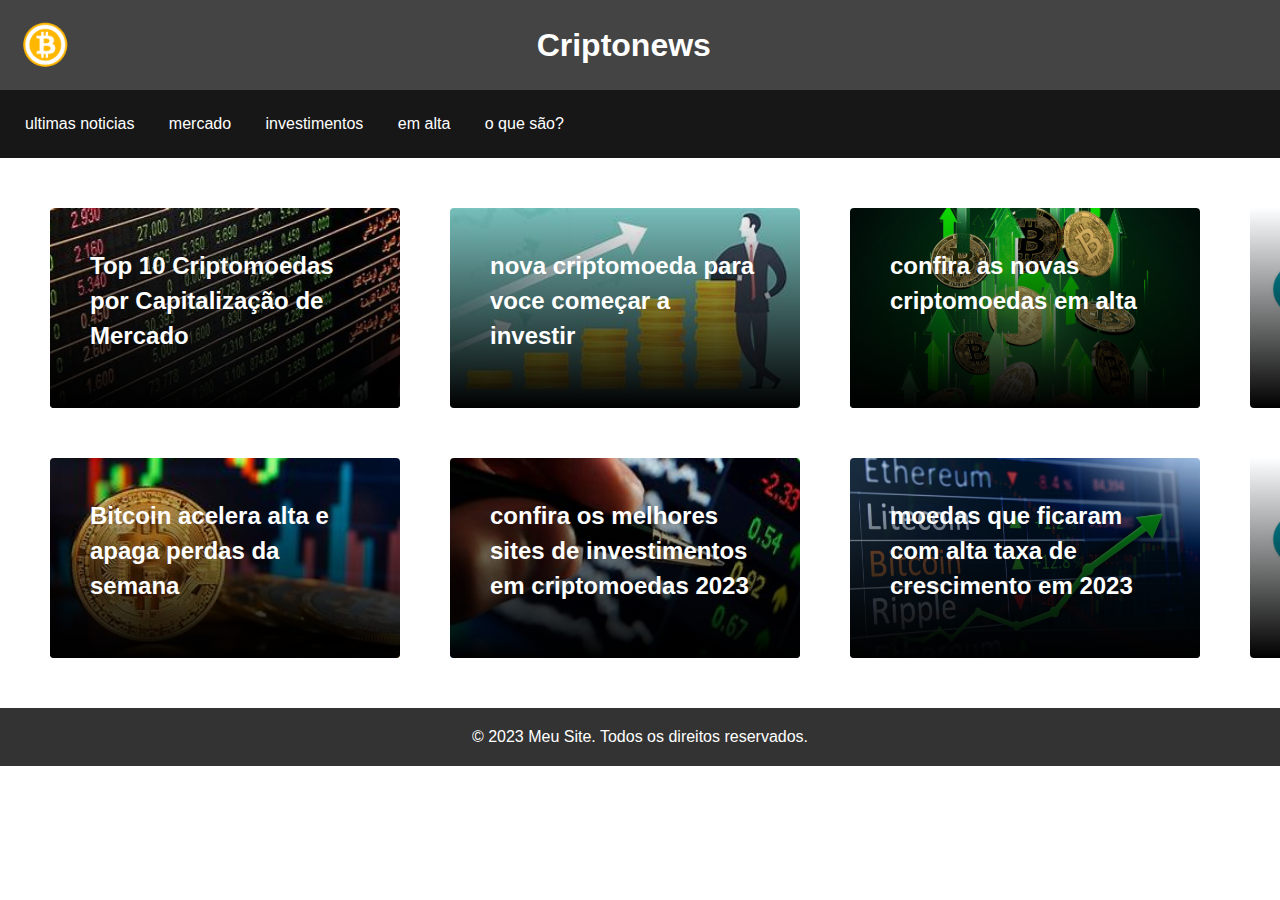
<file: site bitcoin/index.html>
<!DOCTYPE html>
<html lang="pt-br">

<head>
  <meta charset="UTF-8">
  <meta name="viewport" content="width=device-width, initial-scale=1.0">
  <link rel="stylesheet" href="style.css">
  <title>Criptonews</title>
</head>

<body>
  <header class="cabecalho">
      <img src="imagens/bitcoinpng.png">
    <h1 id=titulo>Criptonews</h1>
     </header>

  <nav class="dp-menu">
    <menu>
      <ul>
        <li><a href="index.html">ultimas noticias</a>
        </li>
        <li><a href="mercado.html">mercado</a>
          <ul>
            <li><a href="preços.html">preços</a></li>
            <li><a href="#">gráficos</a></li>
            <li><a href="#">capitalizaçao</a></li>
          </ul>
        </li>
        <li><a href="investimentos.html">investimentos</a>
          <ul>
            <li><a href="#">onde investir</a></li>
            <li><a href="#">melhores investimentos</a></li>
            <li><a href="#">como investir</a></li>
          </ul>
        </li>
        <li>
          <a href="tendencia.html">em alta</a>
          </li>
        <li><a href="definição.html">o que são?</a>
        </li>
      </ul>
    </menu>
</nav>

  <main>
  <section class="container">
    <div class="conteudo">
      <a href="mercado.html">
        <img src="imagens/mercado.jpg" alt="">
        <div class="texto">
          <h2>Top 10 Criptomoedas por Capitalização de Mercado</h2>
        </div>
      </a>
      </div>
        
    </div>
    <div class="conteudo">
      <a href="investimentos.html">
        <img src="imagens/investimentos.jpg">
        <div class="texto">
          <h2>nova criptomoeda para voce começar a investir</h2>
        </div>
      </a>
    </div>
    <div class="conteudo">
      <a href="tendencia.html">
        <img src="imagens/Bitcoin.jpg">
        <div class="texto">
          <h2>confira as novas criptomoedas em alta</h2>
        </div>
      </a>
    </div>
    <div class="conteudo">
      <a href="definição.html">
        <img src="imagens/duvidas.jpg">
        <div class="texto">
          <h2>entenda melhor o que são bitcoins</h2>
        </div>
      </a>
    </div>
    <div class="conteudo">
      <a href="mercado.html">
        <img src="imagens/bitcoin 2.jpg" alt="">
        <div class="texto">
          <h2>Bitcoin acelera alta e apaga perdas da semana </h2>
        </div>
      </a>
      </div>
        
    </div>
    <div class="conteudo">
      <a href="investimentos.html">
        <img src="imagens/investimentosite.jpg">
        <div class="texto">
          <h2>confira os melhores sites de investimentos em criptomoedas 2023</h2>
        </div>
      </a>
    </div>
    <div class="conteudo">
      <a href="tendencia.html">
        <img src="imagens/crescimento.jpg">
        <div class="texto">
          <h2>moedas que ficaram com alta taxa de crescimento em 2023</h2>
        </div>
      </a>
    </div>
    <div class="conteudo">
      <a href="tendencia.html">
        <img src="imagens/duvidas.jpg">
        <div class="texto">
          <h2>Ainda vale a pena investir em bitcoin Confira </h2>
        </div>
      </a>
    </div>
  





   
  </section>

  <footer>
    &copy; 2023 Meu Site. Todos os direitos reservados.
  </footer>
</main>
</body>

</html>
</file>
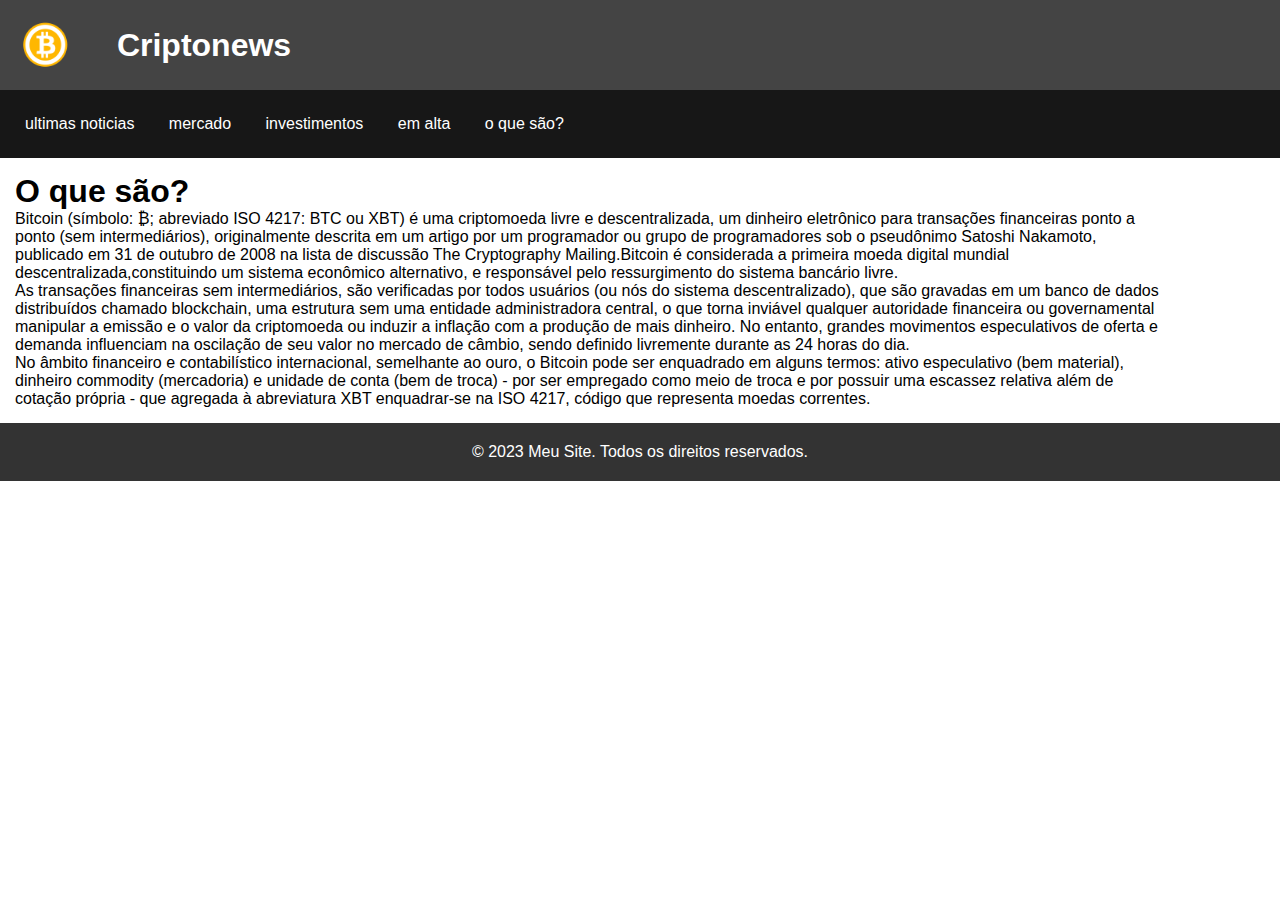
<file: site bitcoin/definição.html>
<!DOCTYPE html>
<html lang="pt-br">

<head>
  <meta charset="UTF-8">
  <meta name="viewport" content="width=device-width, initial-scale=1.0">
  <link rel="stylesheet" href="style.css">
  <title>Criptonews</title>
</head>

<body>
  <header class="cabecalho">
    <img src="imagens/bitcoinpng.png">
    <h1>Criptonews</h1>
  </header>

  <nav class="dp-menu">
    <menu>
      <ul>
        <li><a href="index.html">ultimas noticias</a>
        </li>
        <li><a href="mercado.html">mercado</a>
          <ul>
            <li><a href="#">preços</a></li>
            <li><a href="#">gráficos</a></li>
            <li><a href="#">capitalizaçao</a></li>
          </ul>
        </li>
        <li><a href="investimentos.html">investimentos</a>
          <ul>
            <li><a href="#">onde investir</a></li>
            <li><a href="#">melhores investimentos</a></li>
            <li><a href="#">como investir</a></li>
          </ul>
        </li>
        <li>
          <a href="tendencia.html">em alta</a>
        </li>
        <li><a href="definição.html">o que são?</a>
        </li>
      </ul>
    </menu>
  </nav>


  <section></section>
  <div class="box">
    <h1>O que são?</h1>
    <p>Bitcoin (símbolo: ₿; abreviado ISO 4217: BTC ou XBT) é uma criptomoeda livre e descentralizada, um dinheiro
      eletrônico para transações financeiras ponto a ponto (sem intermediários), originalmente descrita em um
      artigo por um programador ou grupo de programadores sob o pseudônimo Satoshi Nakamoto, publicado em 31
      de outubro de 2008 na lista de discussão The Cryptography Mailing.Bitcoin é considerada a primeira
      moeda digital mundial descentralizada,constituindo um sistema econômico alternativo, e responsável pelo
      ressurgimento do sistema bancário livre.</p>

      <p>As transações financeiras sem intermediários, são verificadas por todos usuários (ou nós do sistema
      descentralizado), que são gravadas em um banco de dados distribuídos chamado blockchain, uma estrutura sem
      uma entidade administradora central, o que torna inviável qualquer autoridade financeira ou governamental
      manipular a emissão e o valor da criptomoeda ou induzir a inflação com a produção de mais dinheiro. No
      entanto, grandes movimentos especulativos de oferta e demanda influenciam na oscilação de seu valor no mercado de
      câmbio, sendo definido livremente durante as 24 horas do dia.</p>

      <p>No âmbito financeiro e contabilístico internacional, semelhante ao ouro, o Bitcoin pode ser enquadrado em alguns
      termos: ativo especulativo (bem material), dinheiro commodity (mercadoria) e unidade de conta (bem de troca) - por
      ser empregado como meio de troca e por possuir uma escassez relativa além de cotação própria - que agregada à
      abreviatura XBT enquadrar-se na ISO 4217, código que representa moedas correntes.</p>
  </div>
  </section>

  <footer>
    &copy; 2023 Meu Site. Todos os direitos reservados.
  </footer>
</body>

</html>
</file>
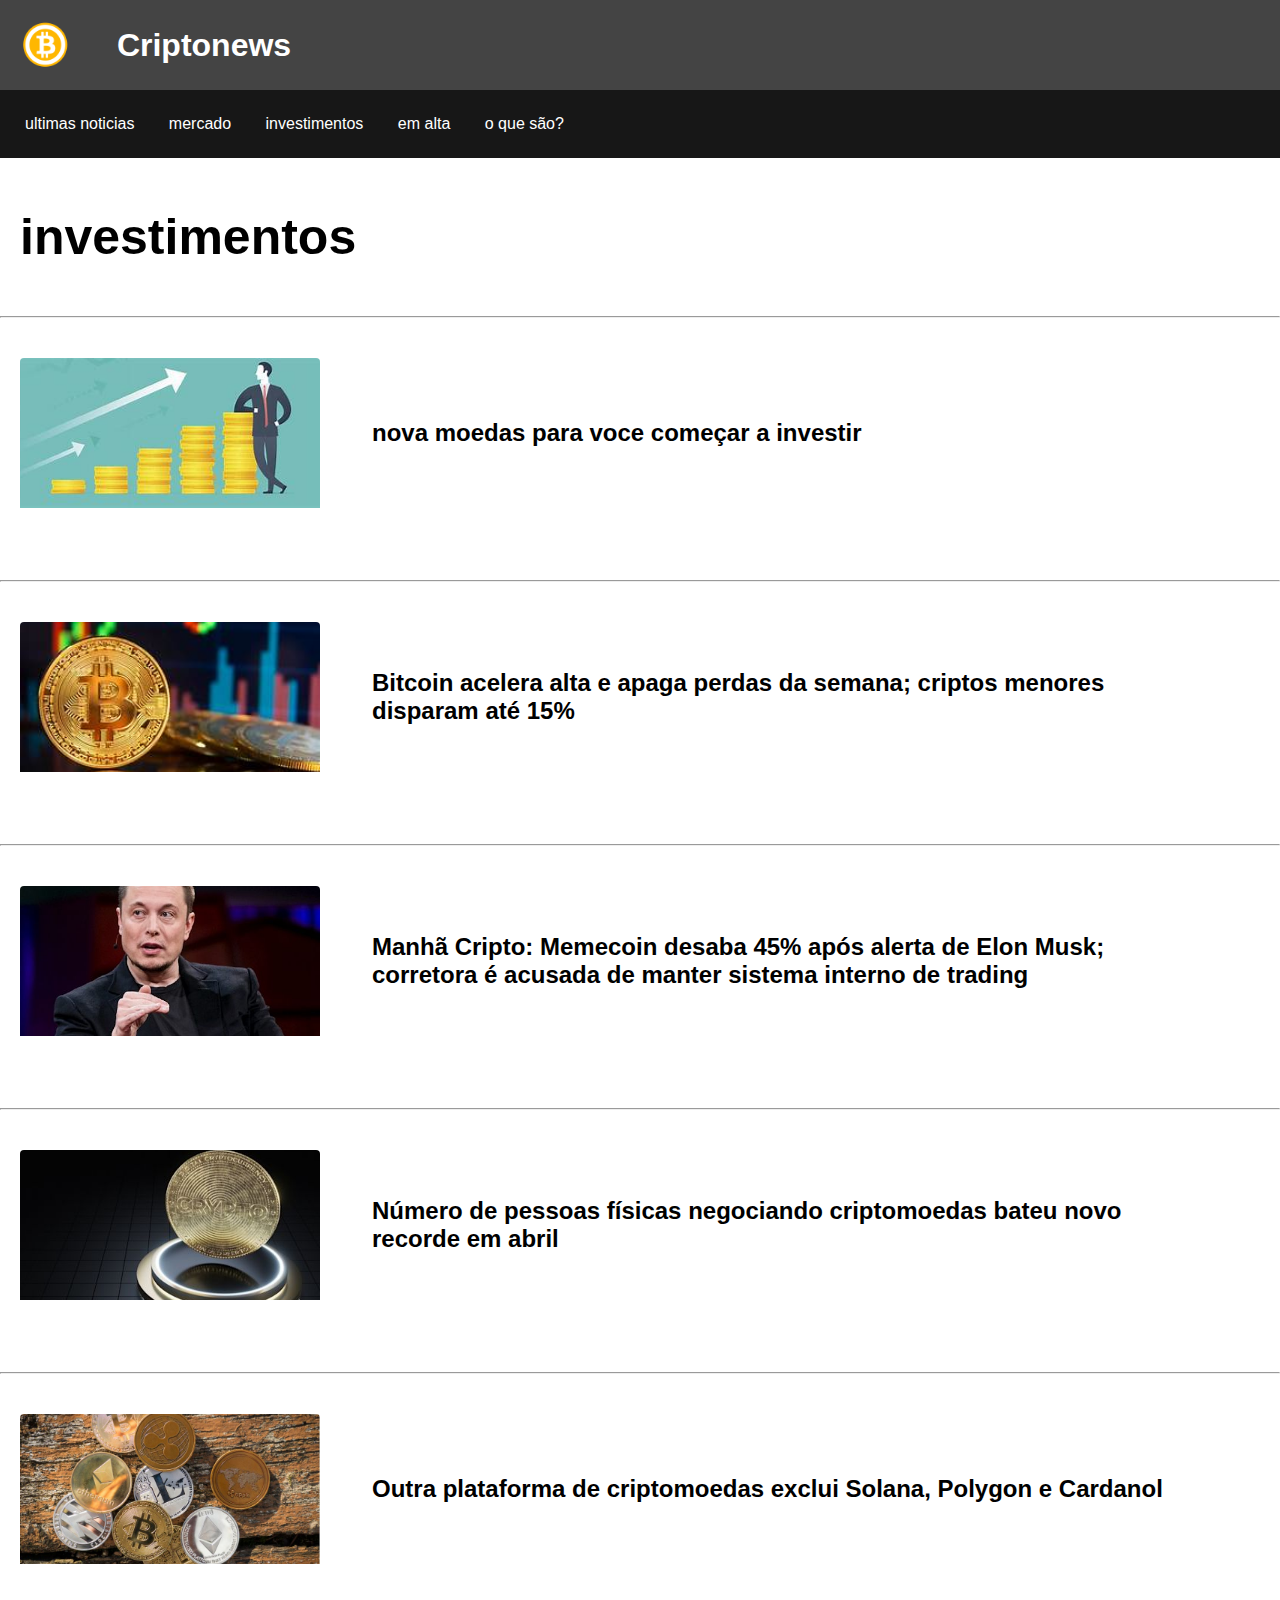
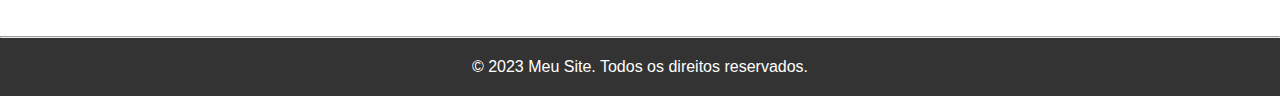
<file: site bitcoin/investimentos.html>
<!DOCTYPE html>
<html lang="pt-br">

<head>
  <meta charset="UTF-8">
  <meta name="viewport" content="width=device-width, initial-scale=1.0">
  <link rel="stylesheet" href="style.css">
  <title>Criptonews</title>
</head>

<body>
  <header class="cabecalho">
      <img src="imagens/bitcoinpng.png">
    <h1>Criptonews</h1>
     </header>

  <nav class="dp-menu">
    <menu>
      <ul>
        <li><a href="index.html">ultimas noticias</a>
        </li>
        <li><a href="mercado.html">mercado</a>
          <ul>
            <li><a href="preços.html">preços</a></li>
            <li><a href="#">gráficos</a></li>
            <li><a href="#">capitalizaçao</a></li>
          </ul>
        </li>
        <li><a href="investimentos.html">investimentos</a>
          <ul>
            <li><a href="#">onde investir</a></li>
            <li><a href="#">melhores investimentos</a></li>
            <li><a href="#">como investir</a></li>
          </ul>
        </li>
        <li>
          <a href="tendencia.html">em alta</a>
          </li>
        <li><a href="definição.html">o que são?</a>
        </li>
      </ul>
    </menu>
</nav>

<section class="colunas">

  <main>
    <h1 id=tituloprincipal>investimentos</h1>
      <hr>
        <div class="item">
          <article class="artigo">
                <img src="imagens/investimentos.jpg"> 
              <h4>
                <a href="index.html">nova moedas para voce começar a investir</a>
              </h4>
          </article>
        </div>
      </div>
      <hr>
      <div class="item">
        <article class="artigo">
              <img src="imagens/bitcoin 2.jpg" alt="">
            <h4>
              <a href="index.html">Bitcoin acelera alta e apaga perdas da semana; criptos menores disparam até 15%</a>
            </h4>
        </article>
      </div>
    <hr>
    <div class="item">
      <article class="artigo">
            <img src="imagens/elon.jpeg" alt="">
          <h4>
            <a href="index.html">Manhã Cripto: Memecoin desaba 45% após alerta de Elon Musk; corretora é acusada de manter sistema interno de trading</a>
          </h4>
      </article>
    </div>
  <hr>
  <div class="item">
    <article class="artigo">
          <img src="imagens/cripto.jpeg" alt="">
        <h4>
          <a href="index.html">Número de pessoas físicas negociando criptomoedas bateu novo recorde em abril
          </a>
        </h4>
    </article>
  </div>
<hr>
<div class="item">
  <article class="artigo">
        <img src="imagens/crypto.jpg" alt="">
      <h4>
        <a href="index.html">Outra plataforma de criptomoedas exclui Solana, Polygon e Cardanol</a>
      </h4>
  </article>
</div>
<hr>



  </main>
</section>
  <footer>
    &copy; 2023 Meu Site. Todos os direitos reservados.
  </footer>
</body>

</html>
</file>
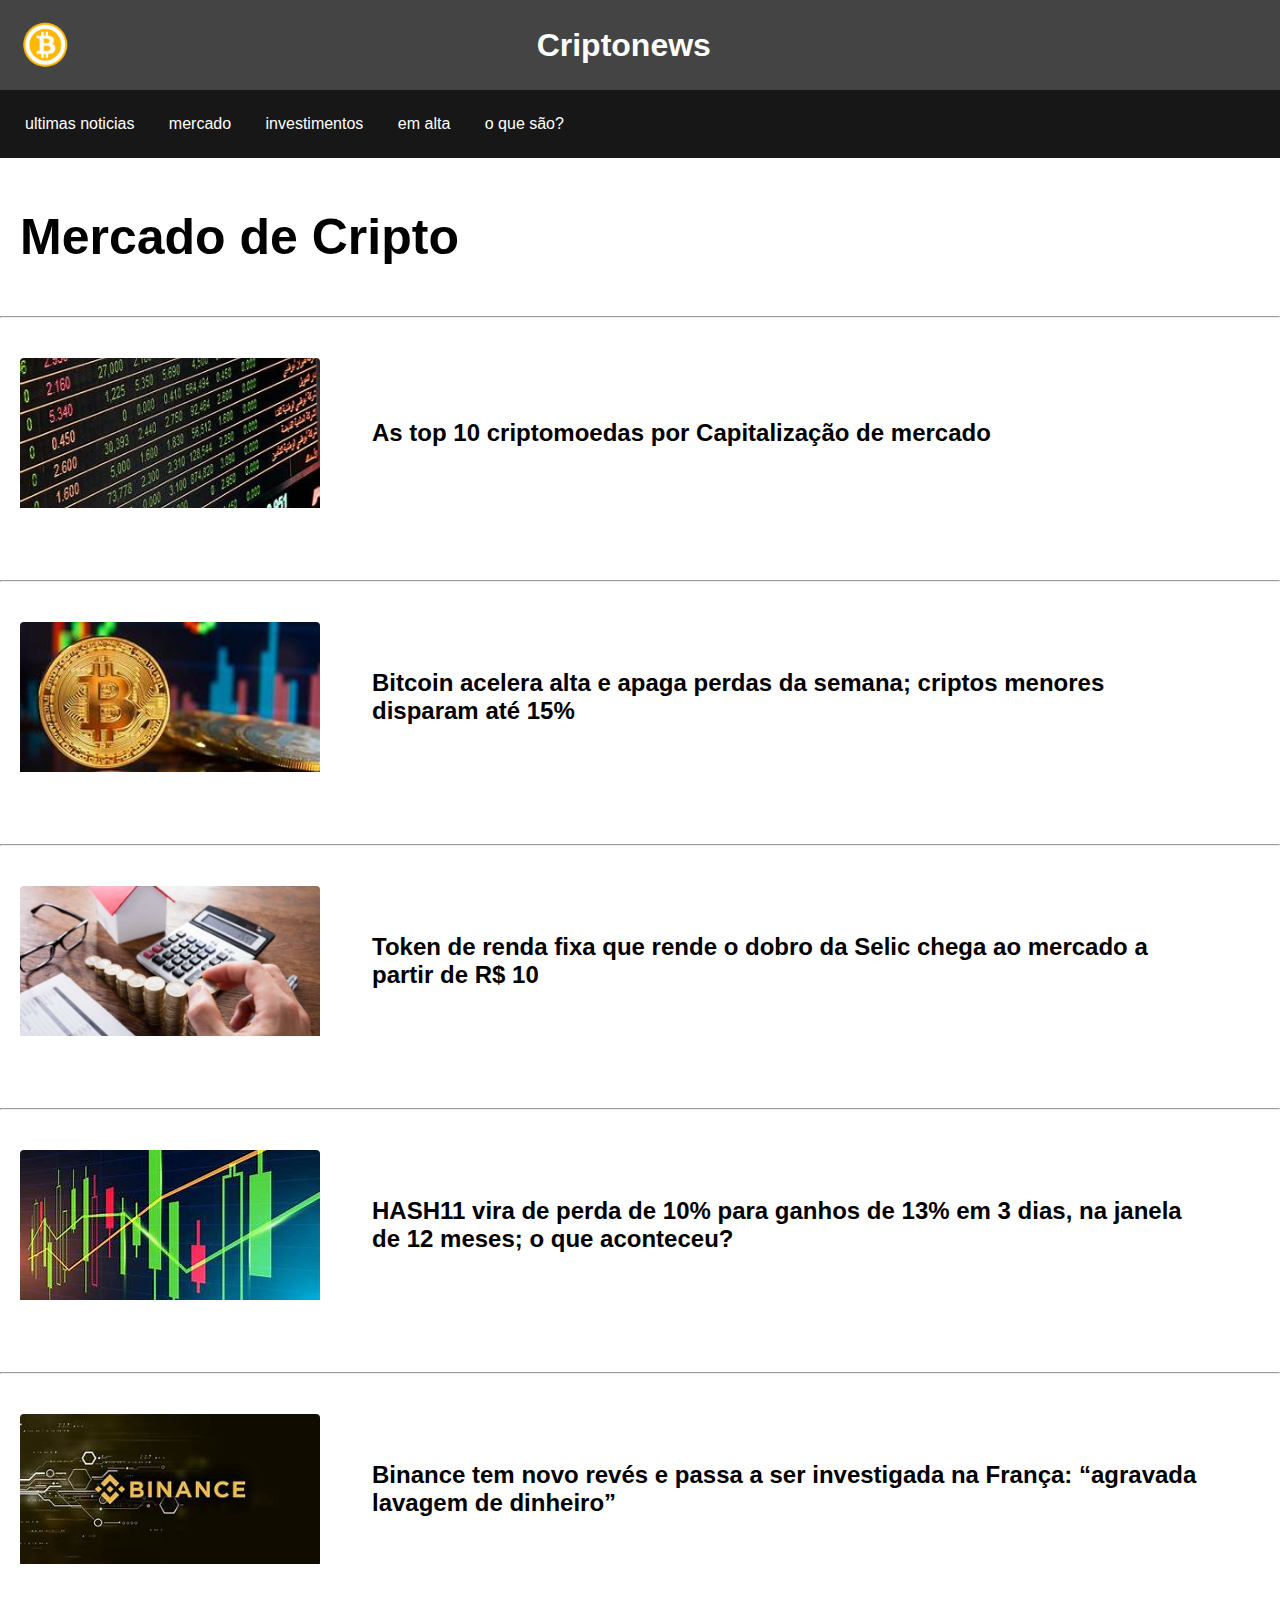
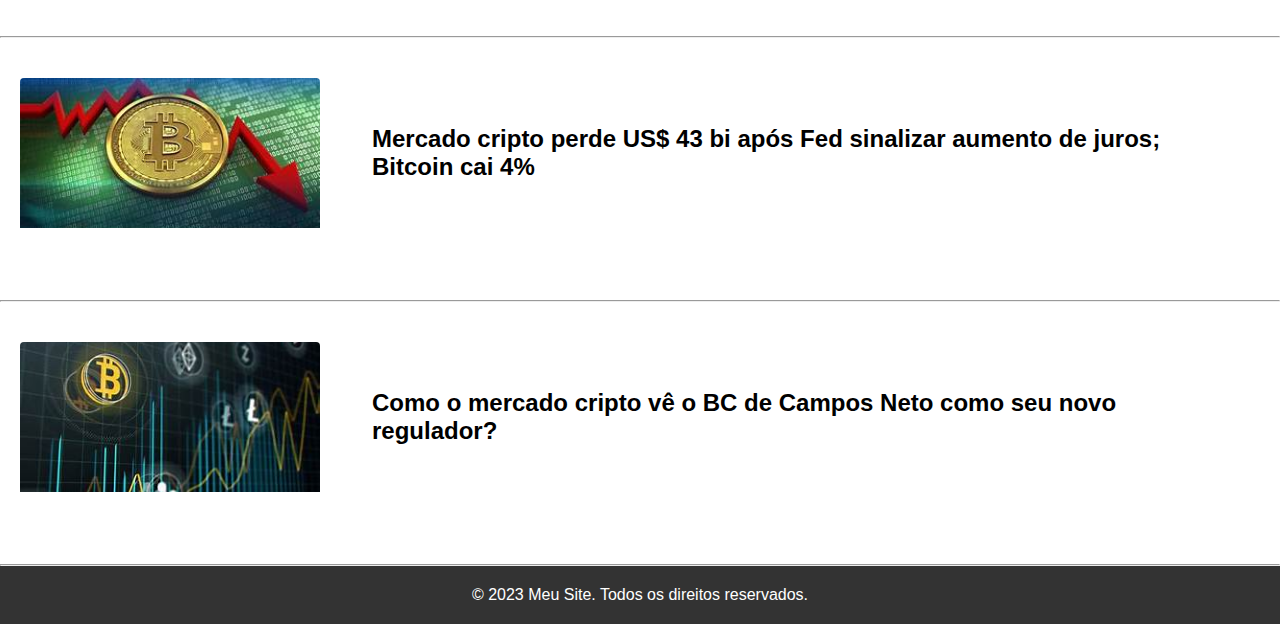
<file: site bitcoin/mercado.html>
<!DOCTYPE html>
<html lang="pt-br">

<head>
  <meta charset="UTF-8">
  <meta name="viewport" content="width=device-width, initial-scale=1.0">
  <link rel="stylesheet" href="style.css">
  <title>Criptonews</title>
</head>

<body>
  <header class="cabecalho">
      <img src="imagens/bitcoinpng.png">
    <h1 id="titulo">Criptonews</h1>
     </header>

  <nav class="dp-menu">
    <menu>
      <ul>
        <li><a href="index.html">ultimas noticias</a>
        </li>
        <li><a href="mercado.html">mercado</a>
          <ul>
            <li><a href="preços.html">preços</a></li>
            <li><a href="#">gráficos</a></li>
            <li><a href="#">capitalizaçao</a></li>
          </ul>
        </li>
        <li><a href="investimentos.html">investimentos</a>
          <ul>
            <li><a href="#">onde investir</a></li>
            <li><a href="#">melhores investimentos</a></li>
            <li><a href="#">como investir</a></li>
          </ul>
        </li>
        <li>
          <a href="tendencia.html">em alta</a>
          </li>
        <li><a href="definição.html">o que são?</a>
        </li>
      </ul>
    </menu>
</nav>


<section class="colunas">

  <main>
    <h1 id=tituloprincipal>Mercado de Cripto</h1>
      <hr>
        <div class="item">
          <article class="artigo">
                <img src="imagens/mercado.jpg" alt="">
                
              <h4>
                <a href="index.html">As top 10 criptomoedas por Capitalização de mercado</a>
              </h4>
          </article>
        </div>
      </div>
      <hr>
      <div class="item">
        <article class="artigo">
              <img src="imagens/bitcoin 2.jpg" alt="">
            <h4>
              <a href="index.html">Bitcoin acelera alta e apaga perdas da semana; criptos menores disparam até 15%</a>
            </h4>
        </article>
      </div>
    <hr>
    <div class="item">
      <article class="artigo">
            <img src="imagens/token.jpg" alt="">
          <h4>
            <a href="index.html">Token de renda fixa que rende o dobro da Selic chega ao mercado a partir de R$ 10</a>
          </h4>
      </article>
    </div>
  <hr>
  <div class="item">
    <article class="artigo">
          <img src="imagens/avanços.jpg" alt="">
        <h4>
          <a href="index.html">HASH11 vira de perda de 10% para ganhos de 13% em 3 dias, na janela de 12 meses; o que aconteceu?</a>
        </h4>
    </article>
  </div>
<hr>
<div class="item">
  <article class="artigo">
        <img src="imagens/binance.jpg" alt="">
      <h4>
        <a href="index.html">Binance tem novo revés e passa a ser investigada na França: “agravada lavagem de dinheiro”</a>
      </h4>
  </article>
</div>
<hr>
<div class="item">
  <article class="artigo">
        <img src="imagens/queda.jpg" alt="">
      <h4>
        <a href="index.html">Mercado cripto perde US$ 43 bi após Fed sinalizar aumento de juros; Bitcoin cai 4%</a>
      </h4>
  </article>
</div>
<hr>
<div class="item">
  <article class="artigo">
        <img src="imagens/mercadob.jpg" alt="">
      <h4>
        <a href="index.html">Como o mercado cripto vê o BC de Campos Neto como seu novo regulador?</a>
      </h4>
  </article>
</div>
<hr>


  </main>
</section>

  <footer>
    &copy; 2023 Meu Site. Todos os direitos reservados.
  </footer>
</body>

</html>
</file>
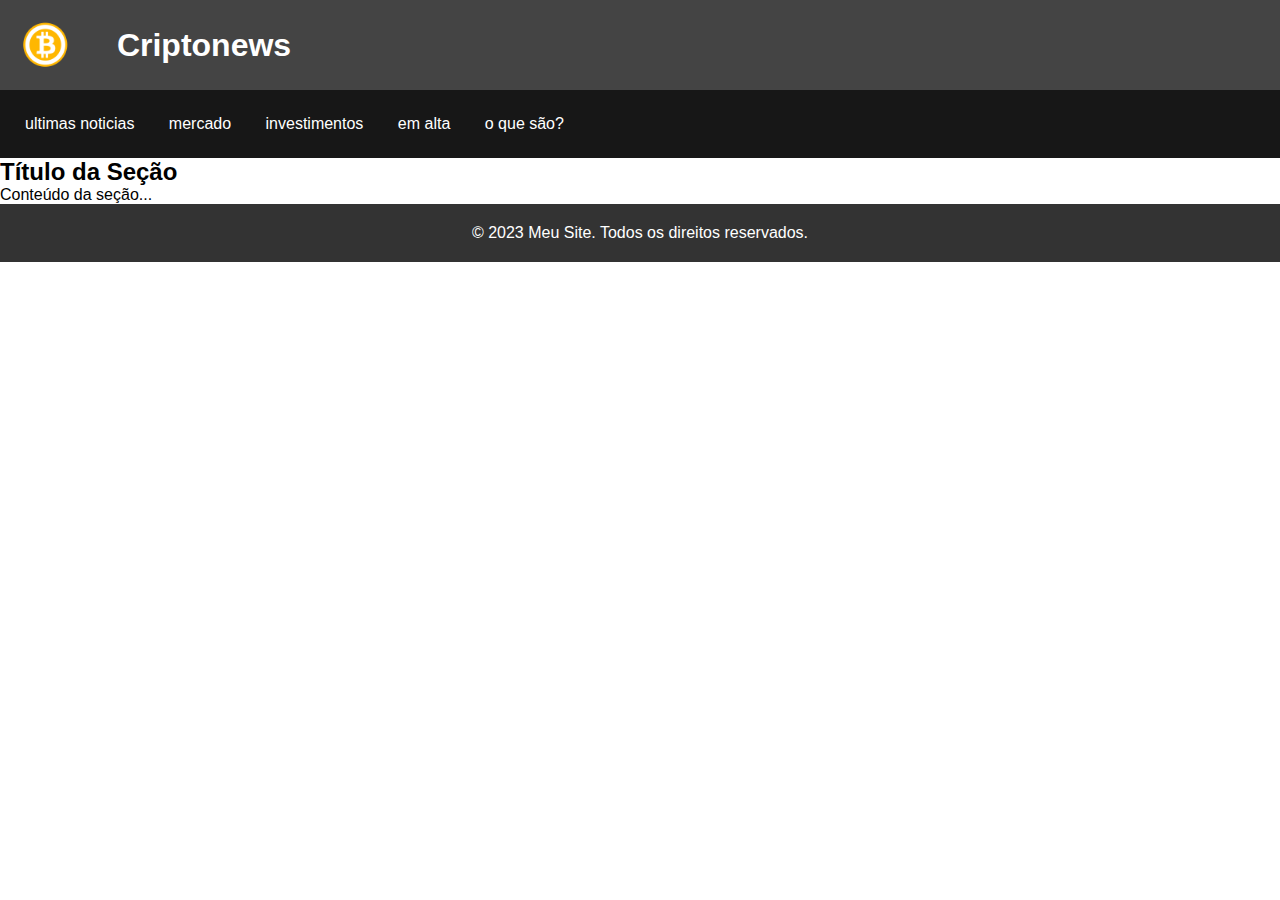
<file: site bitcoin/noticias.html>
<!DOCTYPE html>
<html lang="pt-br">

<head>
  <meta charset="UTF-8">
  <meta name="viewport" content="width=device-width, initial-scale=1.0">
  <link rel="stylesheet" href="style.css">
  <title>Criptonews</title>
</head>

<body>
  <header class="cabecalho">
      <img src="imagens/bitcoinpng.png">
    <h1>Criptonews</h1>
     </header>

  <nav class="dp-menu">
    <menu>
      <ul>
        <li><a href="noticias.html">ultimas noticias</a>
        </li>
        <li><a href="mercado.html">mercado</a>
          <ul>
            <li><a href="preços.html">preços</a></li>
            <li><a href="#">gráficos</a></li>
            <li><a href="#">capitalizaçao</a></li>
          </ul>
        </li>
        <li><a href="investimentos.html">investimentos</a>
          <ul>
            <li><a href="#">onde investir</a></li>
            <li><a href="#">melhores investimentos</a></li>
            <li><a href="#">como investir</a></li>
          </ul>
        </li>
        <li>
          <a href="tendencia.html">em alta</a>
          </li>
        <li><a href="definição.html">o que são?</a>
        </li>
      </ul>
    </menu>
</nav>


  <section>
    <h2>Título da Seção</h2>
    <p>Conteúdo da seção...</p>
  </section>

  <footer>
    &copy; 2023 Meu Site. Todos os direitos reservados.
  </footer>
</body>

</html>
</file>
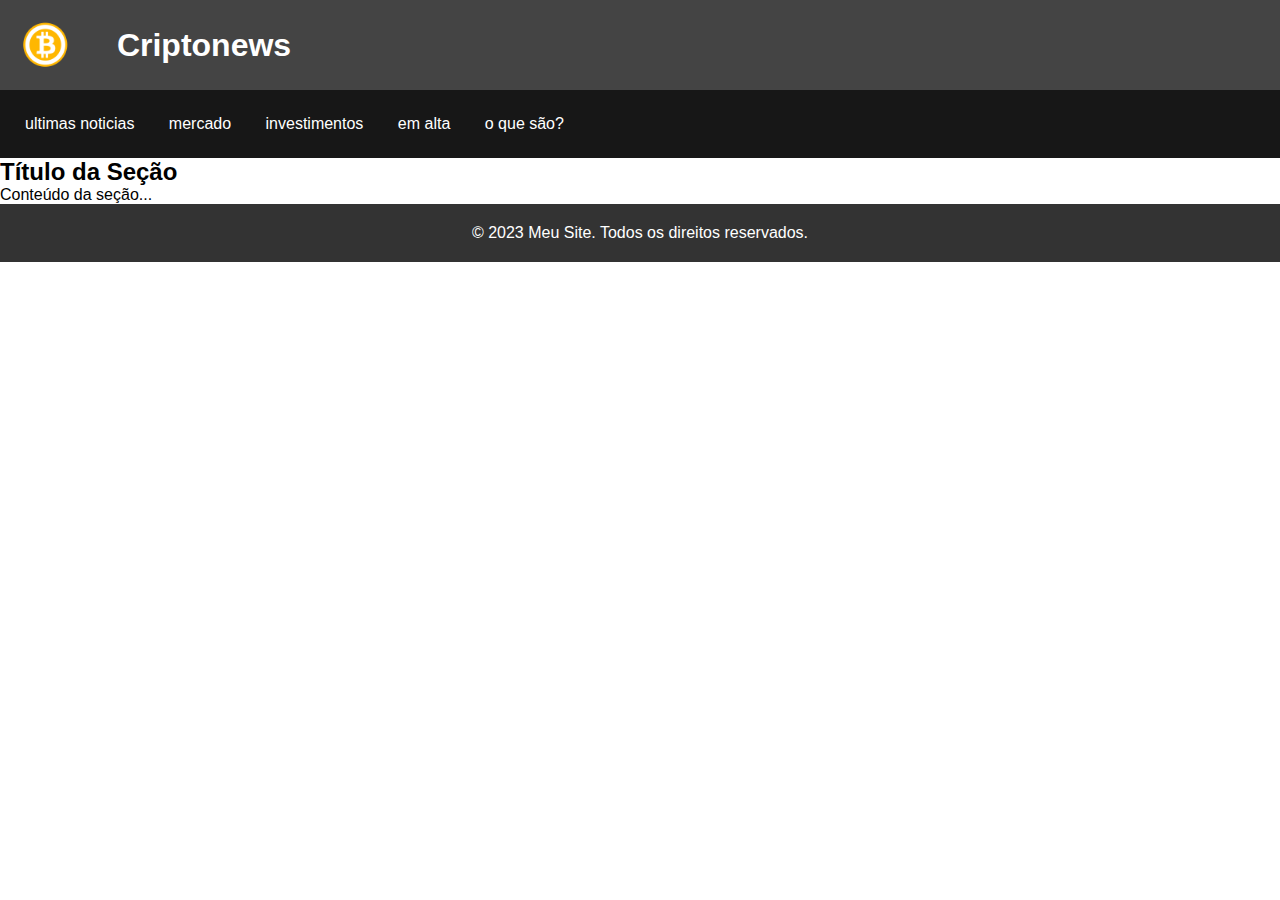
<file: site bitcoin/tendencia.html>
<!DOCTYPE html>
<html lang="pt-br">

<head>
  <meta charset="UTF-8">
  <meta name="viewport" content="width=device-width, initial-scale=1.0">
  <link rel="stylesheet" href="style.css">
  <title>Criptonews</title>
</head>

<body>
  <header class="cabecalho">
      <img src="imagens/bitcoinpng.png">
    <h1>Criptonews</h1>
     </header>

  <nav class="dp-menu">
    <menu>
      <ul>
        <li><a href="index.html">ultimas noticias</a>
        </li>
        <li><a href="mercado.html">mercado</a>
          <ul>
            <li><a href="preços.html">preços</a></li>
            <li><a href="#">gráficos</a></li>
            <li><a href="#">capitalizaçao</a></li>
          </ul>
        </li>
        <li><a href="investimentos.html">investimentos</a>
          <ul>
            <li><a href="#">onde investir</a></li>
            <li><a href="#">melhores investimentos</a></li>
            <li><a href="#">como investir</a></li>
          </ul>
        </li>
        <li>
          <a href="tendencia.html">em alta</a>
          </li>
        <li><a href="definição.html">o que são?</a>
        </li>
      </ul>
    </menu>
</nav>


  <section>
    <h2>Título da Seção</h2>
    <p>Conteúdo da seção...</p>
  </section>

  <footer>
    &copy; 2023 Meu Site. Todos os direitos reservados.
  </footer>
</body>

</html>
</file>
<file: site bitcoin/style.css>
@charset "utf-8";

*{
  box-sizing: border-box;
  margin: 0;
  padding: 0;
}

body {
    font-family: Arial, sans-serif;
    margin: 0;
    padding: 0;
  }
  
  .cabecalho{
    background-color:var(--cor-primaria);
    color:var(--cor-letras);
    padding: 20px;
    box-shadow:1px 1px 2px;
    align-items: center;
    display: grid;
    grid-template-columns: repeat(12,1fr);
  }

  .cabecalho img{
    width:50px;
  }

  #titulo{
    grid-column: 6/-1;
  }

  
 

:root{
  --cor-menu: #171717;
  --cor-hoover: #DA0037;
  --cor-primaria: #444444 ;
  --cor-letras: white;
  --cor-hr: #eceeef;
  --cor-conteudo:black;
}
  
  .dp-menu{
    padding: 10px;
    background-color: var(--cor-menu);
    
  }

  .dp-menu ul{
    position: relative;
    
  }

  .dp-menu ul li a{
    position: relative;  
  }
  
  .dp-menu ul{
    list-style-type: none;
  }

  ul{
    background-color: var(--cor-menu);
    z-index: 1 ;
  }

  .dp-menu ul li{
    display: inline;
    position: relative;
  }

  .dp-menu ul li a{
    display: inline-block; 
    color: var(--cor-letras);
    text-decoration: none;
    padding: 15px;
}

.dp-menu ul li a:hover{
  background-color: var(--cor-hoover);
}

/* sub menu*/
.dp-menu ul ul{ 
  display: none;
  position: absolute;
  left: 0;
  transition: all 1s;
}

.dp-menu ul li:hover ul{
  display: block;   
}

.dp-menu ul ul li a{
  display: block;
  width: auto;
}

  .container{
    margin: 50px;
    display: grid;
    grid-template-areas: "1 2 3 4";
    gap: 50px;
    grid-auto-flow: dense;
    }

  .conteudo{
  width: 350px;
  height: 200px;
  }

  @media (max-width: 1000px) {
    .container{
      grid-template-areas: "1 2" "3 4";
    }
  }
  @media (max-width: 100px) {
    .container{
      grid-template-areas: "1" "2" "3" "4";
    }
  }

  .conteudo:hover{
    box-shadow: 15px 15px 10px rgb(0,0,0,0.8);
    transition: 0.5s;
  }

  
.container .conteudo img{
  position: absolute;
  z-index: -1;
  border-radius: 4px 4px 0 0;
  object-fit: cover;
  display: block;
  border-radius: 4px;
  height: 200px;
  width: 350px;
 
}

.container .conteudo a{
  background-image: linear-gradient(180deg,transparent,#000);
  text-decoration: none;
  display: block;
  position: relative;
  border-radius: 4px;
  height: 200px;
 }



.container .texto{
  color:var(--cor-letras);
  line-height: 35px;
  padding: 40px;
}

.colunas .item{
  padding: 20px 0;

}
.item{
  border-bottom: var(--cor-hr);
}
.artigo{
  display: grid;
  align-items: center ;
  grid-template-columns: repeat(18,1fr);
  column-gap: 2rem;
  padding-bottom: 2rem;
}
.artigo h4{
  grid-column: 5/-2;
  color: var(--cor-conteudo);
  font-size: 24px;
  line-height: 28px;
  
}
.artigo h4 a{
  color: inherit;
  text-decoration: none ;
}
.artigo img{
  height: 150px;
  width: 300px;
  margin: 20px;
  border-radius: 4px 4px 0 0;
  object-fit: cover;
  grid-column-start: span 4;
  grid-column-end: auto;

  
}
#tituloprincipal{
  margin: 50px 50px 50px 20px;
  font-size: 50px
  
}

.box{
  width: 90%;
  height: 100%;
  margin : 15px;
  border: 15px;
}









footer {
    background-color: #333;
    color: #fff;
    padding: 20px;
    text-align: center;
  }
</file>
